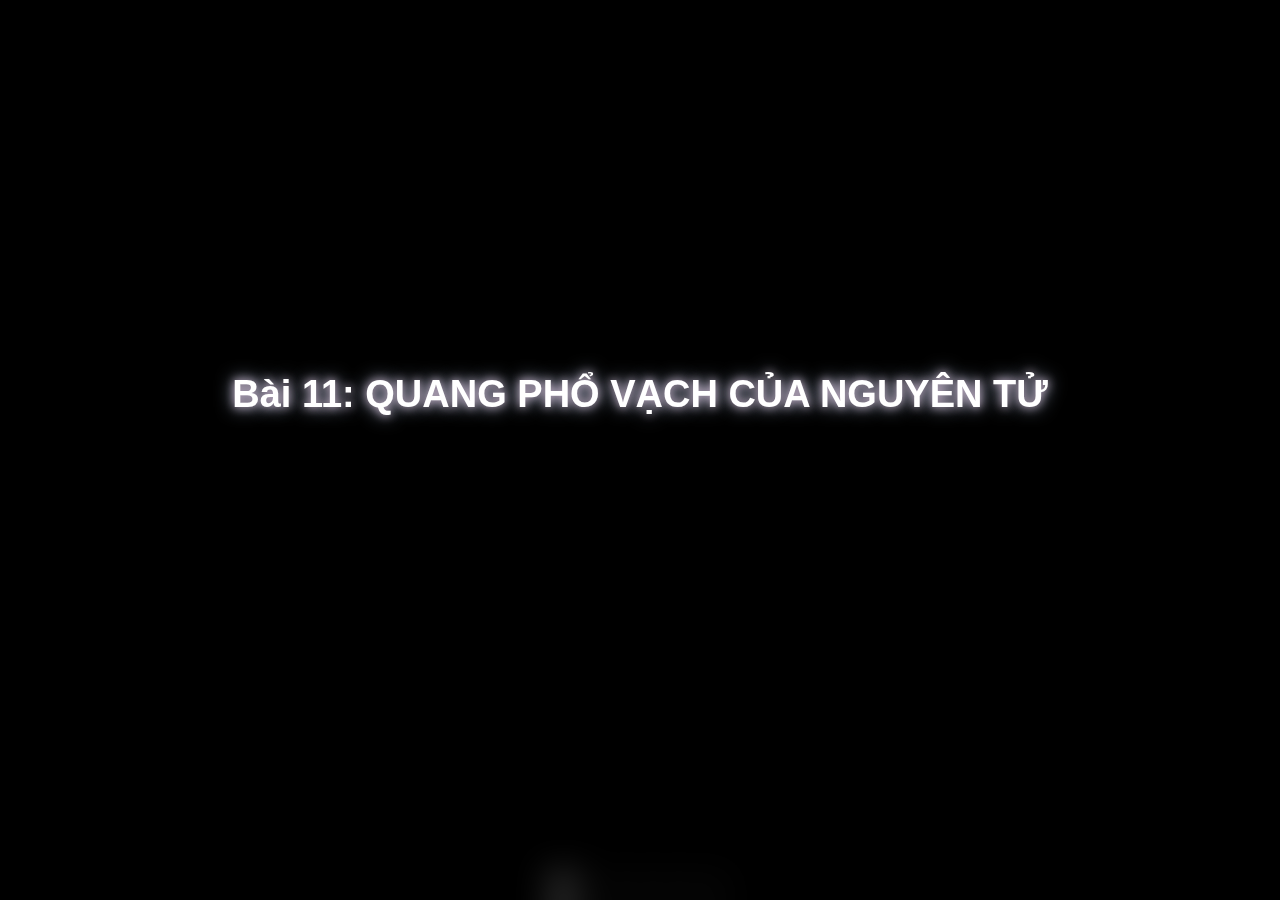
<file: Index.html>
<!DOCTYPE html>
<html lang="en">
<head>
  <meta charset="UTF-8" />
  <title>Galaxy Demo</title>
  <link rel="stylesheet" href="style.css" />
  <link rel="stylesheet" href="ui.css" />
</head>
<body>

  <canvas id="canvas"></canvas>

  <!-- UI -->
  <div id="title">𒆜</div>

  <!-- Page Container -->
  <div id="page-container"></div>

  <!-- Page Circles -->
  <div id="page-circles">
    <span class="circle active" data-page="0"></span>
    <span class="circle" data-page="1"></span>
    <span class="circle" data-page="2"></span>
    <span class="circle" data-page="3"></span>
    <span class="circle" data-page="4"></span>
    <span class="circle" data-page="5"></span>
    <span class="circle" data-page="6"></span>
  </div>

  <!-- Scripts -->
  <script type="module" src="main.js"></script>
  <script src="intro.js"></script>
  <script src="ui.js"></script>
  <script src="event1.js"></script>


</body>
</html>
</file>
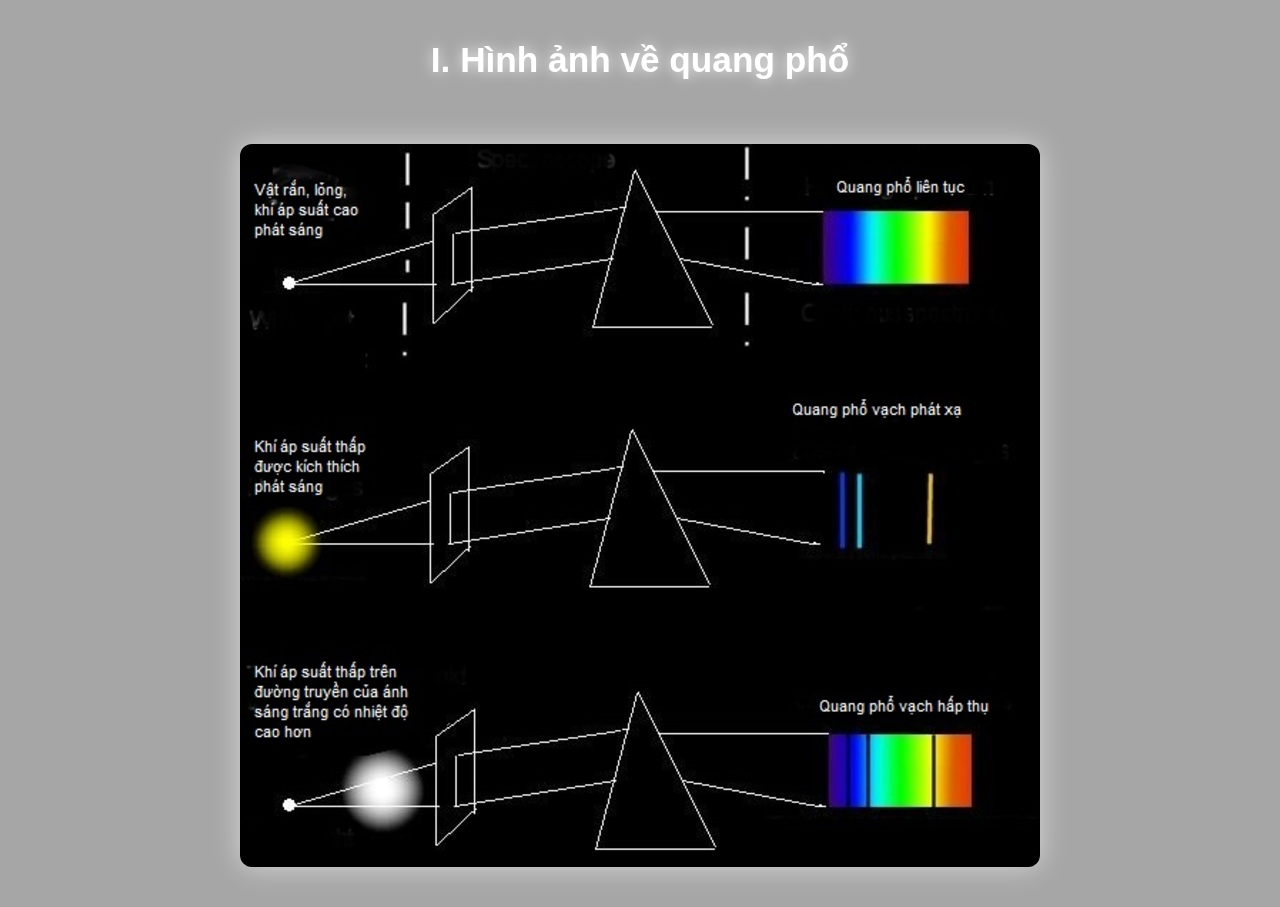
<file: page1.html>
<!DOCTYPE html>
<html lang="vi">
<head>
  <meta charset="UTF-8" />
  <meta name="viewport" content="width=device-width, initial-scale=1.0" />
  <title>Page 1</title>

  <style>
    body {
      margin: 0;
      padding: 0;
      font-family: Arial, sans-serif;

      /* ⭐ Background blur giống page2 ⭐ */
      background: rgba(0, 0, 0, 0.35);
      backdrop-filter: blur(18px);
      -webkit-backdrop-filter: blur(18px);

      color: white;
      display: flex;
      flex-direction: column;
      align-items: center;
      min-height: 100vh;

      /* Cho giống style chữ page2 */
      text-shadow: 0 0 8px rgba(255, 255, 255, 0.6);
    }

    /* Title giống page2 */
    h1 {
      margin-top: 40px;
      font-size: 220%;
      text-align: center;
      font-weight: 700;
      text-shadow: 0 0 14px rgba(255, 255, 255, 0.85);
      pointer-events: none;
    }

    /* Khung chứa ảnh */
    .image-wrapper {
      margin-top: 40px;
      width: 90vw;
      max-width: 900px;
      display: flex;
      justify-content: center;
      padding-bottom: 40px;
    }

    .image-wrapper img {
      max-width: 100%;
      height: auto;
      object-fit: contain;
      border-radius: 12px;

      /* Glow nhẹ giống page2 */
      filter: drop-shadow(0 0 14px rgba(255,255,255,0.55));
    }
  </style>
</head>
<body>

  <h1>I. Hình ảnh về quang phổ</h1>

  <div class="image-wrapper">
    <img src="quangpho.jpg" alt="Quang Pho" />
  </div>

</body>
</html>
</file>
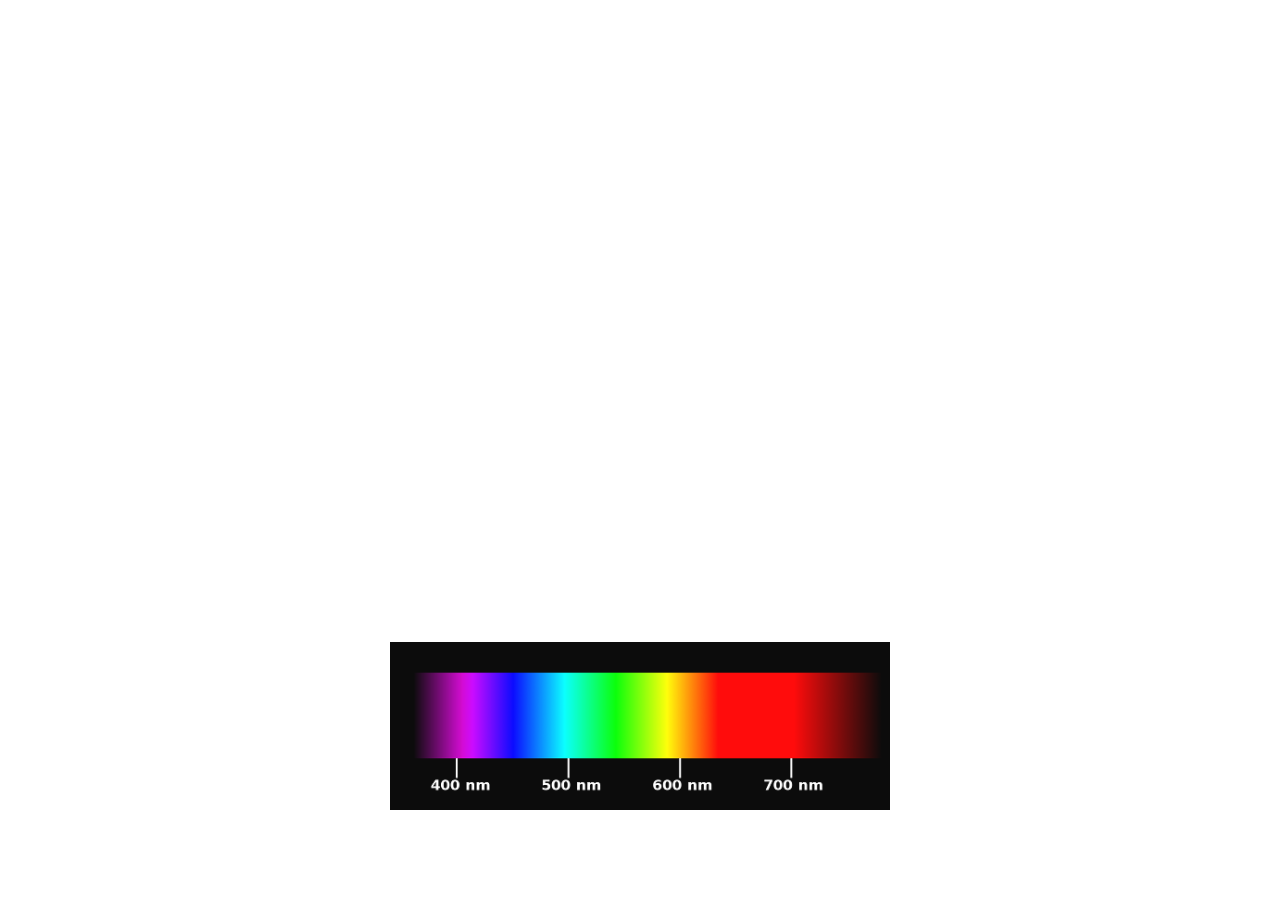
<file: page2.html>
<!DOCTYPE html>
<html lang="vi">
<head>
  <meta charset="UTF-8" />
  <title>Page 2</title>

  <style>
    body {
      margin: 0;
      padding: 40px;
      font-family: Arial, Helvetica, sans-serif;
      background: transparent;
      color: white;
      text-shadow: 0 0 8px rgba(255, 255, 255, 0.6);
      font-size: 150%;
      line-height: 1.7;
      position: relative;
      min-height: 100vh;
      box-sizing: border-box;
      cursor: pointer;   /* để biết rằng có thể click */
    }

    /* TITLE đặt giữa trên (upper centre) */
    h1 {
      font-size: 220%;
      text-align: center;
      margin-top: 10px;
      margin-bottom: 30px;
      text-shadow: 0 0 14px rgba(255, 255, 255, 0.85);
      font-weight: bold;
      pointer-events: none;
    }

    /* Dòng nội dung ẩn ban đầu */
    .hidden-line {
      opacity: 0;
      filter: blur(18px);
      transform: translateY(20px) scale(1.15);
      transition: opacity 1s ease, filter 1.2s ease, transform 1.2s ease;
      pointer-events: none;
    }

    /* Hiện ra → bụi gom lại thành chữ */
    .show-line {
      opacity: 1;
      filter: blur(0px);
      transform: translateY(0) scale(1);
    }

    /* Ảnh đặt ở giữa phía dưới */
    .bottom-image {
      position: absolute;
      bottom: 10%;
      left: 50%;
      transform: translateX(-50%);
      width: 55%;
      max-width: 500px;
      opacity: 0.95;
      filter: drop-shadow(0 0 12px rgba(255,255,255,0.6));
      pointer-events: none;
    }
  </style>
</head>

<body>

  <h1>II. Tổng Quan</h1>

  <ul>
    <li id="line1" class="hidden-line">
      <b>Nhắc lại nhanh:</b> ánh sáng khi truyền qua lăng kính hoặc lưới nhiễu xạ sẽ tách thành các màu — ta có
      <i>quang phổ</i>.
    </li>

    <li id="line2" class="hidden-line">
      <b>Fact:</b> ngoài quang phổ liên tục, còn có <b>quang phổ vạch phát xạ</b> và
      <b>quang phổ vạch hấp thụ</b> — rất quan trọng trong vật lí nguyên tử.
    </li>

    <li id="line3" class="hidden-line">
      <b>Mục tiêu:</b> tìm hiểu rõ hai loại quang phổ vạch này, cơ chế hình thành, đặc điểm, so sánh và ứng dụng.
    </li>
  </ul>

  <img src="quangpho1.png" class="bottom-image" />

  <script>
    let step = 0;
    const lines = [
      document.getElementById("line1"),
      document.getElementById("line2"),
      document.getElementById("line3")
    ];

    document.body.addEventListener("click", () => {
      if (step < lines.length) {
        lines[step].classList.add("show-line");
        step++;
      }
    });
  </script>

</body>
</html>
</file>
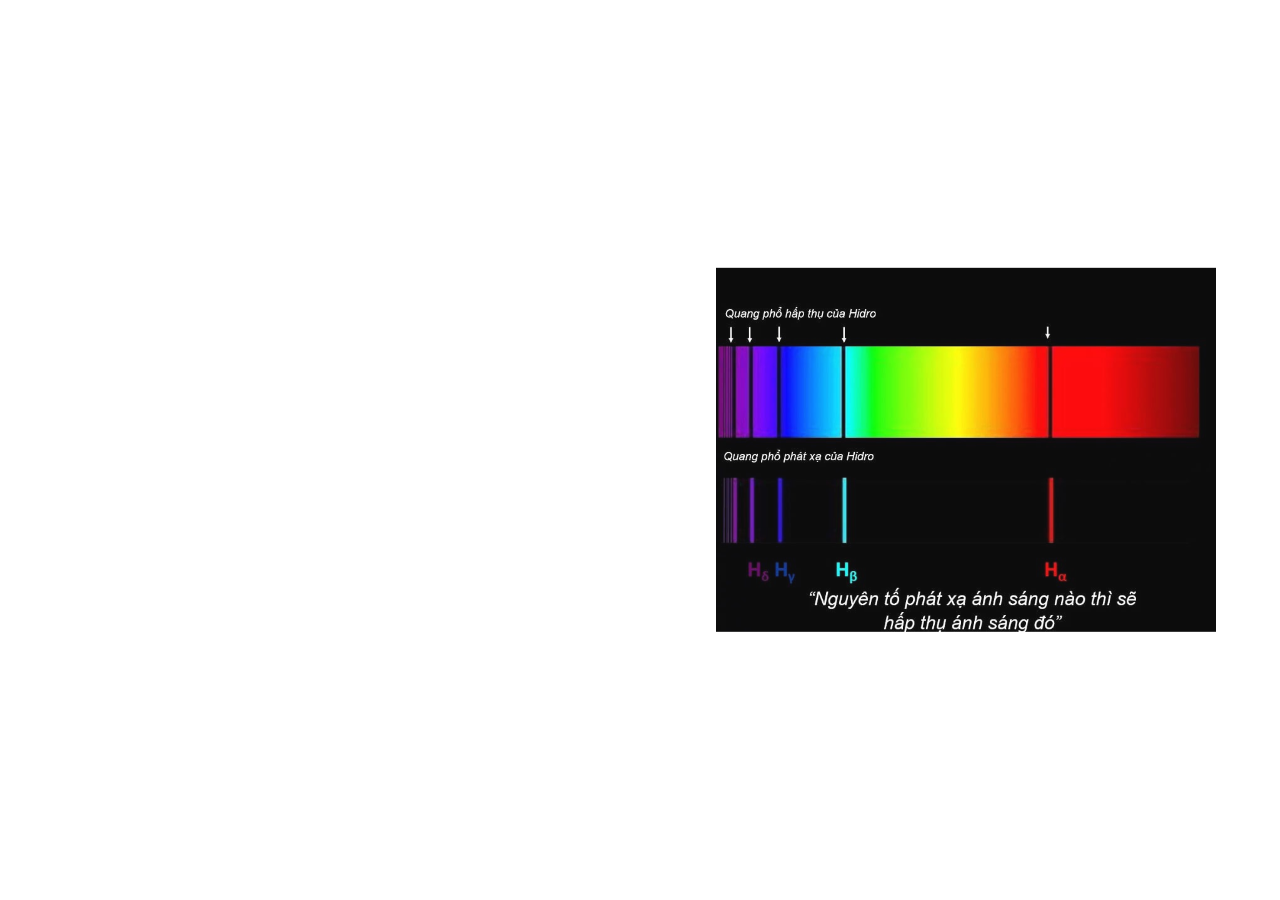
<file: page3.html>
<!DOCTYPE html>
<html lang="vi">
<head>
  <meta charset="UTF-8" />
  <title>Page 3 – Quang phổ vạch phát xạ</title>

  <style>
    body {
      margin: 0;
      padding: 0;
      font-family: Arial, Helvetica, sans-serif;
      background: transparent;
      color: white;
      text-shadow: 0 0 8px rgba(255, 255, 255, 0.65);
      height: 100vh;
      overflow: hidden;
    }

    /* TEXT left middle */
    #text-box {
      position: absolute;
      top: 50%;
      left: 10%;
      transform: translateY(-50%);
      width: 40%;
      font-size: 130%;
      line-height: 1.7;
    }

    .sub-title {
      font-size: 180%;
      font-weight: bold;
      margin-bottom: 20px;
      text-shadow: 0 0 12px rgba(255,255,255,0.9);
    }

    /* Image right middle */
    .right-image {
      position: absolute;
      top: 50%;
      right: 5%;
      transform: translateY(-50%);
      width: 40%;
      max-width: 500px;
      opacity: 0.95;
      filter: drop-shadow(0 0 14px rgba(255,255,255,0.6));
    }

    /* ANIM: chữ bay tan */
    .char {
      display: inline-block;
      opacity: 1;
      transition: transform 0.6s ease, opacity 0.6s ease;
    }

    .char.fade {
      opacity: 0;
      transform: translateY(-20px) rotate(10deg);
      filter: blur(3px);
    }

    /* Xuống dòng */
    .line {
      display: block;
      margin-bottom: 14px;
    }
  </style>
</head>

<body>

  <div id="text-box">
    <div class="sub-title">III. Quang phổ vạch phát xạ</div>
    <div id="content"></div>
  </div>

  <img src="quangphovachphatxa.jpg" class="right-image">

  <script>
    const content = document.getElementById("content");

    // Dữ liệu mỗi mục: chia thành các dòng riêng (mỗi dòng là 1 string)
    const sections = [
      [
        "1. Định nghĩa",
        "Là loại quang phổ có các vạch sáng riêng rẽ trên nền tối.",
        "Xuất hiện khi nguyên tử hoặc phân tử bị kích thích phát ra ánh sáng."
      ],

      [
        "2. Cơ chế hình thành",
        "Nguyên tử nhận năng lượng → electron nhảy lên mức cao.",
        "Khi electron trở về mức thấp → phát photon có bước sóng xác định.",
        "→ Tạo vạch sáng đặc trưng."
      ],

      [
        "3. Đặc điểm",
        "• Mỗi nguyên tố có bộ vạch phát xạ đặc trưng.",
        "• Vạch sắc nét, tách biệt.",
        "• Thường gặp ở khí hoặc hơi áp suất thấp được kích thích bằng nhiệt/điện."
      ],

      [
        "4. Ứng dụng",
        "• Phân tích thành phần nguyên tố.",
        "• Xác định nồng độ qua cường độ vạch phát xạ.",
        "• Dùng trong đèn hơi, màn hình… (ví dụ: Na cho màu vàng đặc trưng)."
      ]
    ];

    let index = 0;

    // Hàm render từng ký tự + từng dòng
    function renderText(lines) {
      content.innerHTML = "";

      lines.forEach(line => {
        const lineDiv = document.createElement("div");
        lineDiv.className = "line";

        for (let char of line) {
          const span = document.createElement("span");
          span.className = "char";
          span.innerHTML = char === " " ? "&nbsp;" : char;
          lineDiv.appendChild(span);
        }

        content.appendChild(lineDiv);
      });
    }

    // Hiện đoạn 1
    renderText(sections[0]);

    // Click đổi đoạn với anim tan biến chữ
    document.body.addEventListener("click", () => {
      const chars = document.querySelectorAll(".char");

      // Giai đoạn 1: chữ tan biến
      chars.forEach((c, i) => {
        setTimeout(() => {
          c.classList.add("fade");
        }, i * 8);
      });

      // Giai đoạn 2: sau khi tan xong thì đổi text
      setTimeout(() => {
        index = (index + 1) % sections.length;
        renderText(sections[index]);
      }, chars.length * 8 + 500);
    });
  </script>

</body>
</html>
</file>
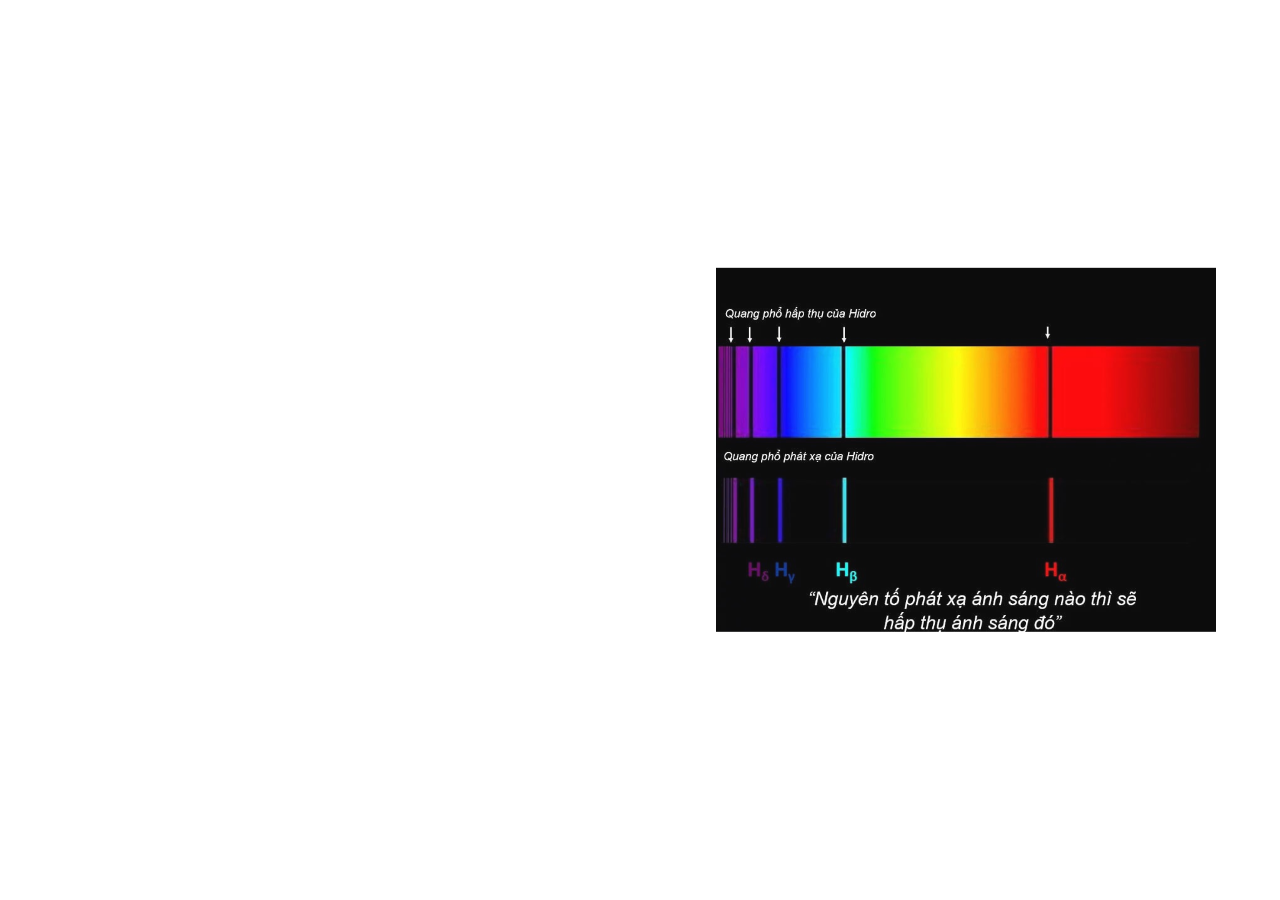
<file: page4.html>
<!DOCTYPE html>
<html lang="vi">
<head>
  <meta charset="UTF-8" />
  <title>Page 4 – Quang phổ vạch hấp thụ</title>

  <style>
    body {
      margin: 0;
      padding: 0;
      font-family: Arial, Helvetica, sans-serif;
      background: transparent;
      color: white;
      text-shadow: 0 0 8px rgba(255, 255, 255, 0.65);
      height: 100vh;
      overflow: hidden;
    }

    /* TEXT left middle */
    #text-box {
      position: absolute;
      top: 50%;
      left: 10%;
      transform: translateY(-50%);
      width: 40%;
      font-size: 130%;
      line-height: 1.7;
    }

    .sub-title {
      font-size: 180%;
      font-weight: bold;
      margin-bottom: 20px;
      text-shadow: 0 0 12px rgba(255,255,255,0.9);
    }

    /* Image right middle */
    .right-image {
      position: absolute;
      top: 50%;
      right: 5%;
      transform: translateY(-50%);
      width: 40%;
      max-width: 500px;
      opacity: 0.95;
      filter: drop-shadow(0 0 14px rgba(255,255,255,0.6));
    }

    /* ANIM: chữ tan biến */
    .char {
      display: inline-block;
      opacity: 1;
      transition: transform 0.6s ease, opacity 0.6s ease;
    }

    .char.fade {
      opacity: 0;
      transform: translateY(-20px) rotate(10deg);
      filter: blur(3px);
    }

    /* mỗi dòng */
    .line {
      display: block;
      margin-bottom: 14px;
    }
  </style>
</head>

<body>

  <div id="text-box">
    <div class="sub-title">IV. Quang phổ vạch hấp thụ</div>
    <div id="content"></div>
  </div>

  <!-- dùng lại ảnh cũ -->
  <img src="quangphovachphatxa.jpg" class="right-image">

  <script>
    const content = document.getElementById("content");

    // Mỗi section là 1 slide chữ
    const sections = [

      /* ===== 1. ĐỊNH NGHĨA ===== */
      [
        "1. Định nghĩa",
        "Là quang phổ có các vạch tối trên nền quang phổ liên tục.",
        "Xuất hiện khi khí/hơi nguyên tố hấp thụ photon có bước sóng xác định.",
        "→ Photon bị mất khỏi chùm sáng → tạo vạch tối."
      ],

      /* ===== 2. CƠ CHẾ ===== */
      [
        "2. Cơ chế hình thành",
        "Nguồn sáng liên tục phát nhiều bước sóng.",
        "Ánh sáng đi qua khí/hơi nguyên tố ở nhiệt độ thấp hơn.",
        "Nguyên tử hấp thụ photon đúng năng lượng chuyển mức.",
        "Photon bị mất → trên phổ xuất hiện vạch tối.",
        "Vị trí vạch hấp thụ trùng vị trí vạch phát xạ của nguyên tử."
      ],

      /* ===== 3. ĐẶC ĐIỂM ===== */
      [
        "3. Đặc điểm",
        "• Vạch tối nằm đúng nơi các vạch sáng nếu nguyên tử đó phát xạ.",
        "• Cần nguồn sáng liên tục + lớp khí hấp thụ ở áp suất thấp.",
        "• Mỗi nguyên tố có bộ vạch hấp thụ đặc trưng."
      ],

      /* ===== 4. ỨNG DỤNG ===== */
      [
        "4. Ứng dụng",
        "• Dùng xác định nguyên tố trong đám khí (khí quyển sao...).",
        "• Trong thiên văn: phân tích ánh sáng mặt trời để biết thành phần khí.",
        "• Phân tích hóa học bằng hấp thụ nguyên tử (AAS)."
      ]
    ];

    let index = 0;

    function renderText(lines) {
      content.innerHTML = "";

      lines.forEach(line => {
        const lineDiv = document.createElement("div");
        lineDiv.className = "line";

        for (let char of line) {
          const span = document.createElement("span");
          span.className = "char";
          span.innerHTML = char === " " ? "&nbsp;" : char;
          lineDiv.appendChild(span);
        }

        content.appendChild(lineDiv);
      });
    }

    // hiện slide đầu tiên
    renderText(sections[0]);

    // hiệu ứng đổi slide
    document.body.addEventListener("click", () => {
      const chars = document.querySelectorAll(".char");

      // tan biến chữ hiện tại
      chars.forEach((c, i) => {
        setTimeout(() => c.classList.add("fade"), i * 8);
      });

      // đổi slide sau khi tan xong
      setTimeout(() => {
        index = (index + 1) % sections.length;
        renderText(sections[index]);
      }, chars.length * 8 + 500);
    });
  </script>

</body>
</html>
</file>
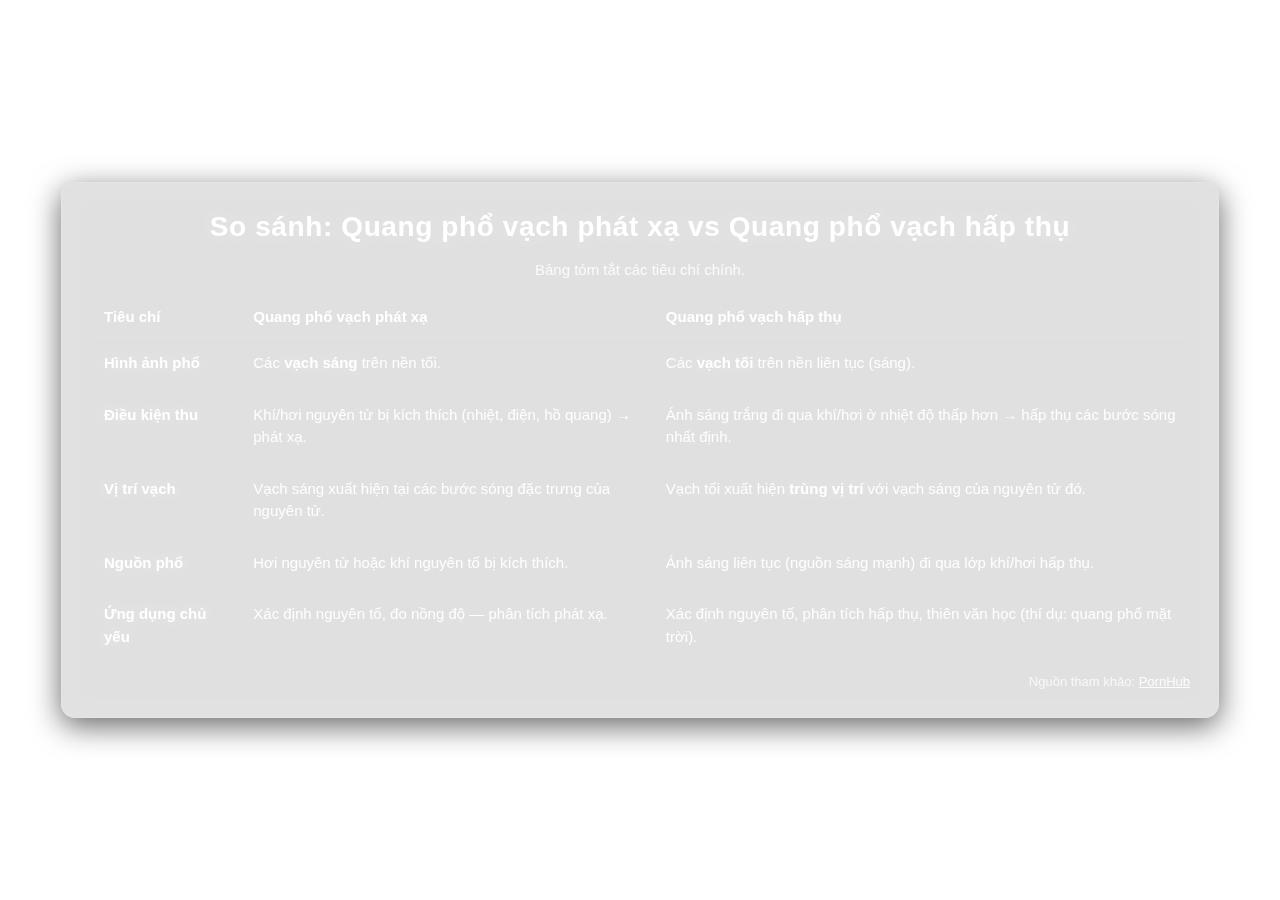
<file: page5.html>
<!DOCTYPE html>
<html lang="vi">
<head>
  <meta charset="utf-8" />
  <title>Page 5 – So sánh</title>
  <meta name="viewport" content="width=device-width,initial-scale=1" />
  <style>
    :root{
      --neon1: #ffffff;
      --bg-alpha: 0.12;
    }
    html,body{
      height:100%;
      margin:0;
      background: transparent;
      font-family: Arial, Helvetica, sans-serif;
      color: #fff;
      -webkit-font-smoothing:antialiased;
      -moz-osx-font-smoothing:grayscale;
    }

    /* Container chính: căn giữa cả chiều dọc và ngang */
    .wrap{
      min-height:100%;
      display:flex;
      align-items:center;
      justify-content:center;
      padding:40px;
      box-sizing:border-box;
    }

    .card{
      width:100%;
      max-width:1100px;
      background: rgba(0,0,0,var(--bg-alpha)); /* mờ để nhìn xuyên nền */
      border-radius:14px;
      border: 1px solid rgba(255,255,255,0.16);
      box-shadow: 0 8px 30px rgba(0,0,0,0.6), 0 0 30px rgba(255,255,255,0.03) inset;
      padding:28px;
      backdrop-filter: blur(8px);
    }

    h1{
      margin:0 0 18px 0;
      font-size:28px;
      text-align:center;
      letter-spacing:0.6px;
      text-shadow: 0 0 10px rgba(255,255,255,0.12);
      font-weight:700;
    }

    p.lead{
      margin:0 0 18px 0;
      text-align:center;
      opacity:0.9;
      font-size:15px;
      color: rgba(255,255,255,0.95);
    }

    /* Bảng */
    .table-wrapper{
      overflow:auto;
      margin-top:6px;
    }

    table.compare {
      width:100%;
      border-collapse:collapse;
      min-width:820px; /* nếu màn hình nhỏ cho scroll ngang */
    }

    table.compare thead th{
      text-align:left;
      font-size:15px;
      padding:12px 14px;
      border-bottom: 1px solid rgba(255,255,255,0.08);
      color: #fff;
      background: linear-gradient(180deg, rgba(255,255,255,0.02), rgba(255,255,255,0.00));
    }

    table.compare tbody td{
      padding:14px;
      vertical-align:top;
      border-bottom: 1px dashed rgba(255,255,255,0.04);
      font-size:15px;
      line-height:1.5;
      color: rgba(255,255,255,0.95);
    }

    table.compare tbody tr:last-child td{
      border-bottom: none;
    }

    /* Nhấn mạnh bold và glow cho từ khóa */
    strong {
      color: #fff;
      text-shadow: 0 0 8px rgba(255,255,255,0.12);
    }

    /* Link nguồn nhỏ */
    .source{
      margin-top:12px;
      font-size:13px;
      color: rgba(255,255,255,0.75);
      text-align:right;
    }

    .source a{
      color: rgba(255,255,255,0.9);
      text-decoration:underline;
    }

    /* Responsive: thu hẹp font trên màn nhỏ */
    @media (max-width:720px){
      h1{ font-size:22px; }
      table.compare thead th, table.compare tbody td { font-size:14px; padding:10px; }
    }
  </style>
</head>
<body>
  <div class="wrap">
    <div class="card" role="region" aria-label="So sánh quang phổ vạch phát xạ và quang phổ vạch hấp thụ">
      <h1>So sánh: Quang phổ vạch phát xạ vs Quang phổ vạch hấp thụ</h1>
      <p class="lead">Bảng tóm tắt các tiêu chí chính.</p>

      <div class="table-wrapper" tabindex="0">
        <table class="compare" role="table" aria-label="Bảng so sánh">
          <thead>
            <tr>
              <th scope="col">Tiêu chí</th>
              <th scope="col">Quang phổ vạch phát xạ</th>
              <th scope="col">Quang phổ vạch hấp thụ</th>
            </tr>
          </thead>

          <tbody>
            <tr>
              <td><strong>Hình ảnh phổ</strong></td>
              <td>Các <strong>vạch sáng</strong> trên nền tối.</td>
              <td>Các <strong>vạch tối</strong> trên nền liên tục (sáng).</td>
            </tr>

            <tr>
              <td><strong>Điều kiện thu</strong></td>
              <td>Khí/hơi nguyên tử bị kích thích (nhiệt, điện, hồ quang) → phát xạ.</td>
              <td>Ánh sáng trắng đi qua khí/hơi ở nhiệt độ thấp hơn → hấp thụ các bước sóng nhất định.</td>
            </tr>

            <tr>
              <td><strong>Vị trí vạch</strong></td>
              <td>Vạch sáng xuất hiện tại các bước sóng đặc trưng của nguyên tử.</td>
              <td>Vạch tối xuất hiện <strong>trùng vị trí</strong> với vạch sáng của nguyên tử đó.</td>
            </tr>

            <tr>
              <td><strong>Nguồn phổ</strong></td>
              <td>Hơi nguyên tử hoặc khí nguyên tố bị kích thích.</td>
              <td>Ánh sáng liên tục (nguồn sáng mạnh) đi qua lớp khí/hơi hấp thụ.</td>
            </tr>

            <tr>
              <td><strong>Ứng dụng chủ yếu</strong></td>
              <td>Xác định nguyên tố, đo nồng độ — phân tích phát xạ.</td>
              <td>Xác định nguyên tố, phân tích hấp thụ, thiên văn học (thí dụ: quang phổ mặt trời).</td>
            </tr>
          </tbody>
        </table>
      </div>

      <div class="source">
        Nguồn tham khảo: <a href="https://www.youtube.com/watch?v=i_3JRTX054w" target="_blank" rel="noopener noreferrer">PornHub</a>
      </div>
    </div>
  </div>
</body>
</html>
</file>
<file: style.css>
html, body, canvas {
  display: block;
  width: 100%;
  height: 100%;
  margin: 0;
  position: fixed;
  background: black;
}
</file>
<file: ui.css>
:root {
  --neon1: #d8bfd8;
  --neon2: #b0c4de;
}

/* Title */
#title {
  position: fixed;
  top: 20px;
  left: 20px;
  font-size: 28px;
  font-weight: bold;
  font-family: 'Orbitron', sans-serif;
  color: white;
  text-shadow: 0 0 6px var(--neon1), 0 0 12px var(--neon2);
  animation: glowShiftText 3.5s infinite alternate ease-in-out;
  z-index: 20;
  opacity: 0;
  transition: opacity 1.2s ease;
}
#title.visible { opacity: 1; }

/* Page container */
#page-container {
  position: fixed;
  top: 50%;
  left: 50%;
  width: 90%;
  height: 90%;
  transform: translate(-50%, -50%);
  background: rgba(0,0,0,0.5);
  backdrop-filter: blur(8px);
  border-radius: 20px;
  border: 2px solid rgba(255,255,255,0.3);
  box-shadow: 0 0 15px rgba(255,255,255,0.2);
  opacity: 0;
  transition: opacity 0.6s ease;
  overflow: hidden;
  z-index: 10;
}
#page-container.visible { opacity: 1; }

/* Page circles */
#page-circles {
  position: fixed;
  bottom: 1%;                 /* ↓↓↓  hạ thấp bằng % thay vì px */
  left: 50%;
  transform: translateX(-50%);
  display: flex;
  gap: 12px;
  z-index: 20;
}
#page-circles .circle {
  width: 14px;
  height: 14px;
  border-radius: 50%;
  background: rgba(255,255,255,0.2);
  cursor: pointer;
  transition: background 0.3s, transform 0.3s;
}
#page-circles .circle.active {
  background: #fff;
  transform: scale(1.4);
}

/* Animations */
@keyframes glowShiftText {
  0% { text-shadow: 0 0 6px var(--neon1), 0 0 12px var(--neon1); }
  100% { text-shadow: 0 0 6px var(--neon2), 0 0 12px var(--neon2); }
}
</file>
